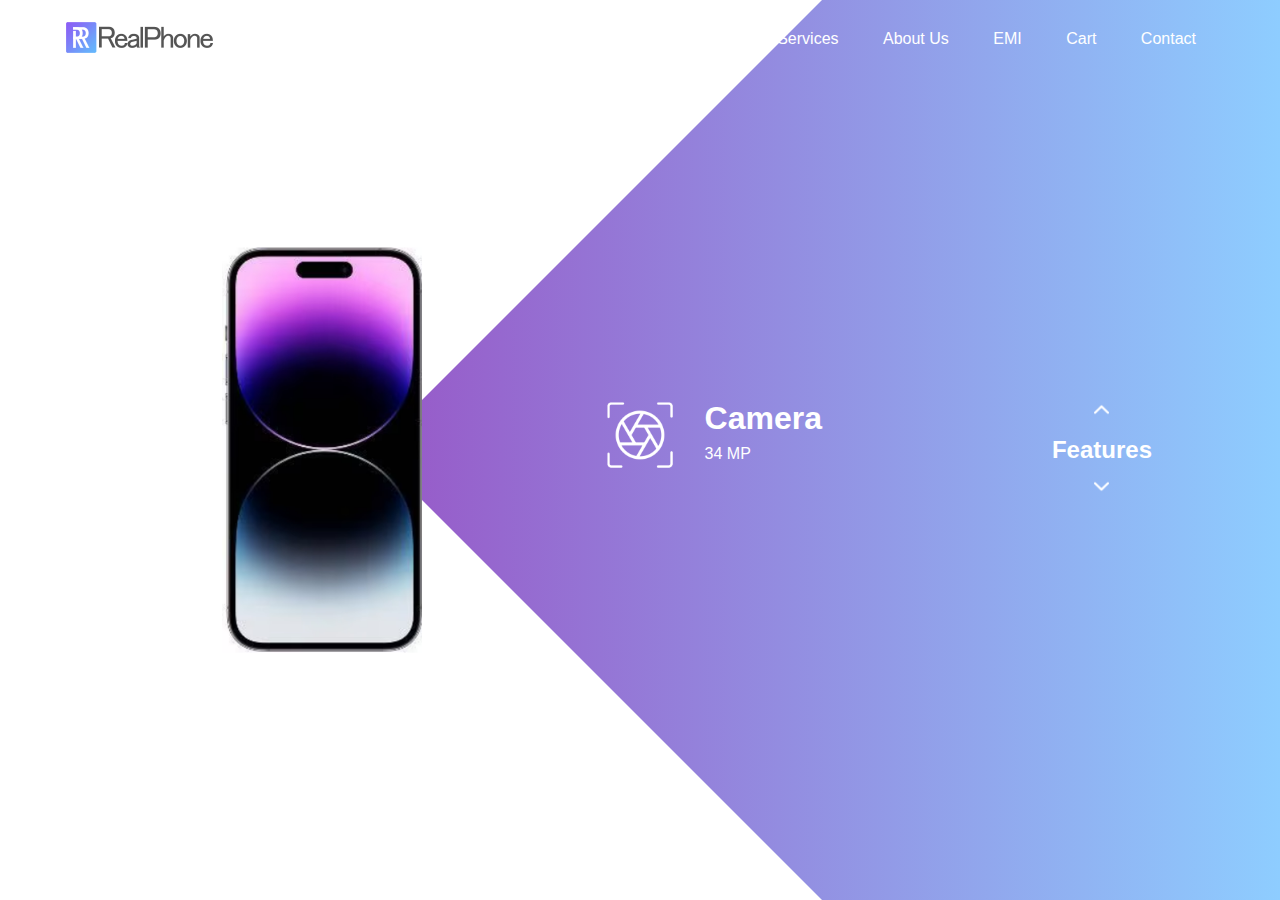
<file: index.html>
<!DOCTYPE html>
<html lang="en">
<head>
    <meta charset="UTF-8">
    <meta http-equiv="X-UA-Compatible" content="IE=edge">
    <meta name="viewport" content="width=device-width, initial-scale=1.0">
    <title>MyMobile</title>
    <link rel="stylesheet" href="style.css">
</head>
<body>
    <div class="main">
        <nav>
            <div class="logo">
                <img src="images/logo.png" alt="website logo">
            </div>
            <div class="nav-links">
                <ul>
                    <li><a href="index.html">Home</a></li>
                    <li><a href="shop.html">Shop Now</a></li>
                    <li><a href="services.html">Services</a></li>
                    <li><a href="about.html">About Us</a></li>
                    <li><a href="EMI.html">EMI</a></li>
                    <li><a href="cart.html">Cart</a></li>
                    <li><a href="contact.html">Contact</a></li>
                </ul>
            </div>
        </nav>
        <div class="information">
            <div class="overlay"></div>
            <img src="images/mobile1.png" alt="Mobile" class="mobile">
            <div id="circle">
                <div class="feature one">
                    <img src="images/camera.png" alt="camera">
                    <div>
                        <h1>Camera</h1>
                        <p>34 MP</p>
                    </div>
                </div>
                <div class="feature two">
                    <img src="images/processor.png" alt="camera">
                    <div>
                        <h1>Processor</h1>
                        <p>SnapDragon</p>
                    </div>
                </div>
                <div class="feature three">
                    <img src="images/display.png" alt="camera">
                    <div>
                        <h1>Display</h1>
                        <p>7.5 inch</p>
                    </div>
                </div>
                <div class="feature four">
                    <img src="images/battery.png" alt="camera">
                    <div>
                        <h1>Battery</h1>
                        <p>5000 mAh</p>
                    </div>
                </div>
            </div>
        </div>
        <div class="controls">
            <img src="images/arrow.png" alt="upbtn" id="upbtn">
            <h2>Features</h2>
            <img src="images/arrow.png" alt="dwbtn" id="dwbtn">    
        </div>
        <button class="next"><a href="index2.html">Next Product >></a></button>
    </div>
    <script>
        var circle = document.getElementById("circle");
        var upbtn = document.getElementById("upbtn");
        var dwbtn = document.getElementById("dwbtn");
        var rotateValue = circle.style.transform;
        var rotateSum;

        upbtn.onclick = function(){
            rotateSum = rotateValue + "rotate(-90deg)";
            circle.style.transform = rotateSum;
            rotateValue = rotateSum;
        }
        dwbtn.onclick = function(){
            rotateSum = rotateValue + "rotate(90deg)";
            circle.style.transform = rotateSum;
            rotateValue = rotateSum;
        }
    </script>
</body>
</html>
</file>
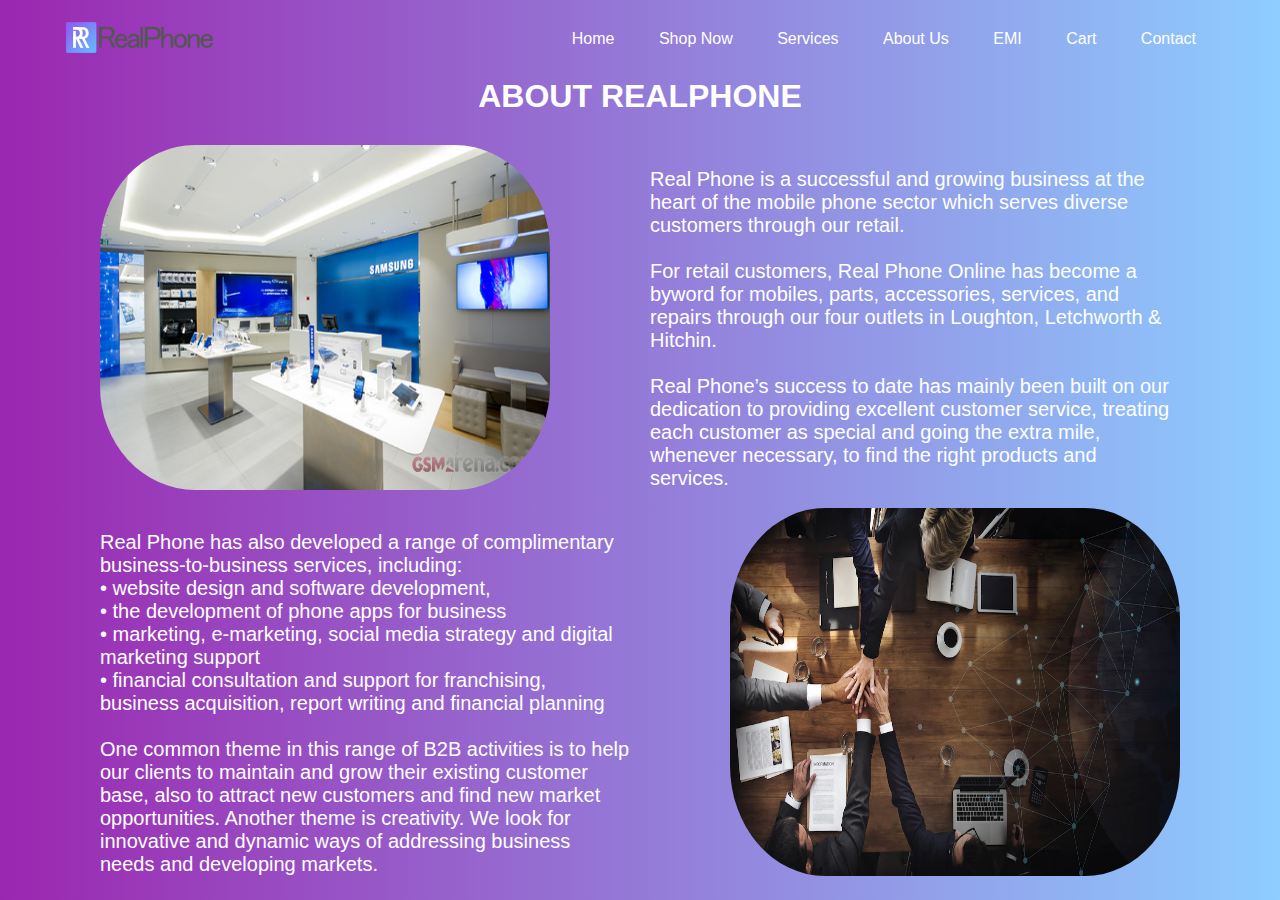
<file: about.html>
<!DOCTYPE html>
<html lang="en">
<head>
    <meta charset="UTF-8">
    <meta http-equiv="X-UA-Compatible" content="IE=edge">
    <meta name="viewport" content="width=device-width, initial-scale=1.0">
    <title>MyMobile - About Us</title>
    <link rel="stylesheet" href="style.css">
</head>
<body>
    <div class="main">
        <nav>
            <div class="logo">
                <img src="images/logo.png" alt="website logo">
            </div>
            <div class="nav-links">
                <ul>
                    <li><a href="index.html">Home</a></li>
                    <li><a href="shop.html">Shop Now</a></li>
                    <li><a href="services.html">Services</a></li>
                    <li><a href="about.html">About Us</a></li>
                    <li><a href="EMI.html">EMI</a></li>
                    <li><a href="cart.html">Cart</a></li>
                    <li><a href="contact.html">Contact</a></li>
                </ul>
            </div>
        </nav>
        <div class="head">
            <h1>ABOUT REALPHONE</h1>
        </div>
        <div class="about1">
            <img src="images/Abimage1.jpg" alt="image1">
            <p><br>Real Phone is a successful and growing business at the heart of the mobile phone sector which serves diverse customers through our retail.
                <br>
                <br>
                For retail customers, Real Phone Online has become a byword for mobiles, parts, accessories, services, and repairs through our four outlets in Loughton, Letchworth & Hitchin.
                <br>
                <br>
                Real Phone’s success to date has mainly been built on our dedication to providing excellent customer service, treating each customer as special and going the extra mile, whenever necessary, to find the right products and services.</p>
        </div>
        <br>
        <div class="about2">
            <p><br>Real Phone has also developed a range of complimentary business-to-business services, including:
                <br>
                • website design and software development,
                <br>
                • the development of phone apps for business
                <br>
                • marketing, e-marketing, social media strategy and digital marketing support
                <br>
                • financial consultation and support for franchising, business acquisition, report writing and financial planning
                <br>
                <br>
                One common theme in this range of B2B activities is to help our clients to maintain and grow their existing customer base, also to attract new customers and find new market opportunities. Another theme is creativity. We look for innovative and dynamic ways of addressing business needs and developing markets.
                <img src="images/abimage2.jpg" alt="image1">
        </div>
    </div>
</body>
</file>
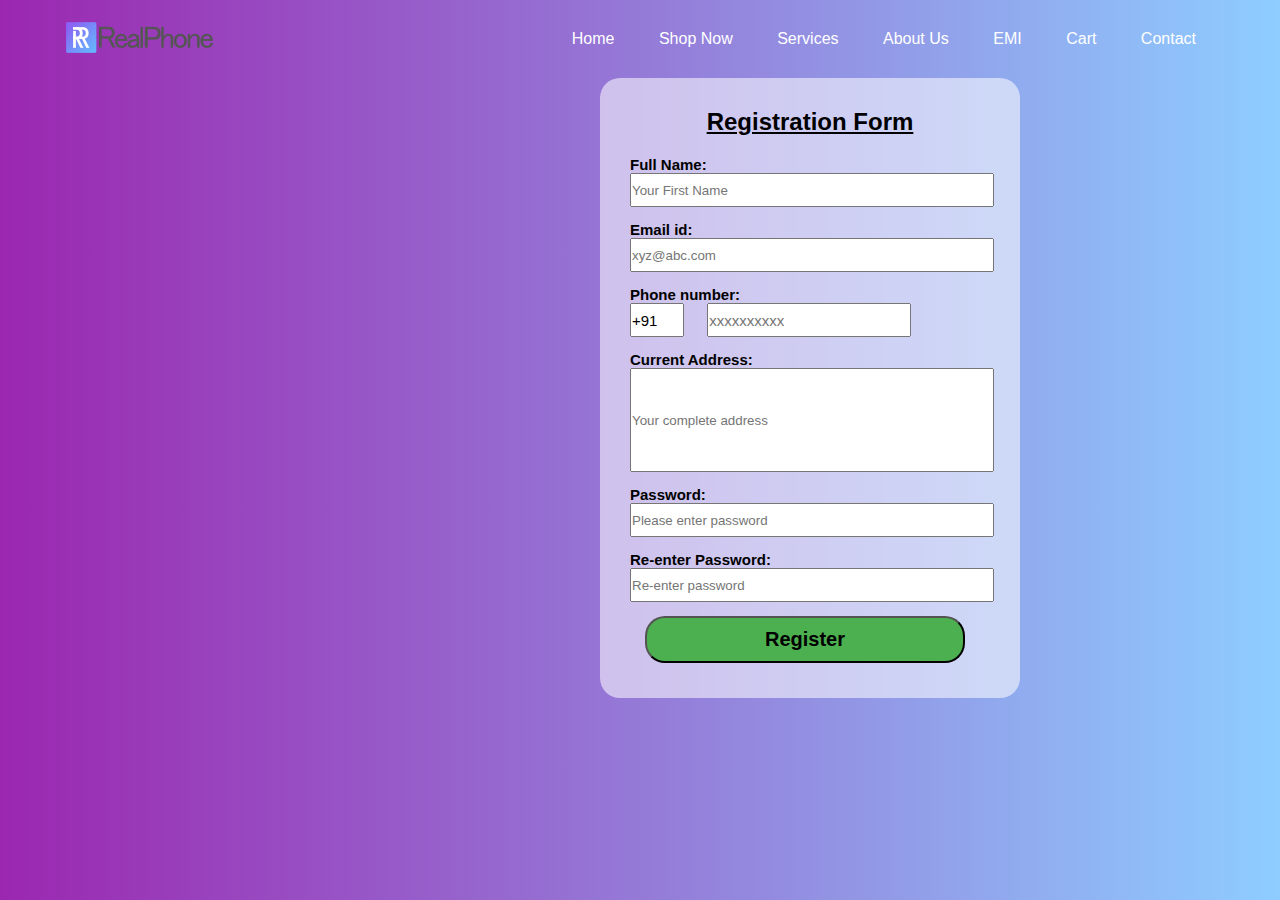
<file: contact.html>
<!DOCTYPE html>
<html lang="en">
<head>
    <meta charset="UTF-8">
    <meta http-equiv="X-UA-Compatible" content="IE=edge">
    <meta name="viewport" content="width=device-width, initial-scale=1.0">
    <title>MyMobile - Contact</title>
    <link rel="stylesheet" href="style.css">
</head>
<body>
    <div class="main">
        <nav>
            <div class="logo">
                <img src="images/logo.png" alt="website logo">
            </div>
            <div class="nav-links">
                <ul>
                    <li><a href="index.html">Home</a></li>
                    <li><a href="shop.html">Shop Now</a></li>
                    <li><a href="services.html">Services</a></li>
                    <li><a href="about.html">About Us</a></li>
                    <li><a href="EMI.html">EMI</a></li>
                    <li><a href="cart.html">Cart</a></li>
                    <li><a href="contact.html">Contact</a></li>
                </ul>
            </div>
        </nav>
        <div class="form">
            <h1>Registration Form</h1>
            <p>Full Name:</p>
            <input type="text" name="fname" placeholder="Your First Name" id="fname" ><br><br>
            <p>Email id:</p>
            <input type="email" name="email" placeholder="xyz@abc.com" id="email"><br><br>
            <p>Phone number:</p>
            <input type="text" id="code" placeholder="Country Code"  value="+91" size="2"/>   
            <input type="text" placeholder="xxxxxxxxxx" id="number"  placeholder="phone no." size="10"/ required><br><br>
            <p>Current Address:</p>
            <input type="text" name="address" placeholder="Your complete address" id="address"><br><br>
            <p>Password:</p>
            <input type="password" name="pass" placeholder="Please enter password" id="pass"><br><br>
            <p>Re-enter Password:</p>
            <input type="password" name="pass" placeholder="Re-enter password" id="pass"><br><br>
            <button class="sub">Register</button>

        </div>
    </div>
</body>
</file>
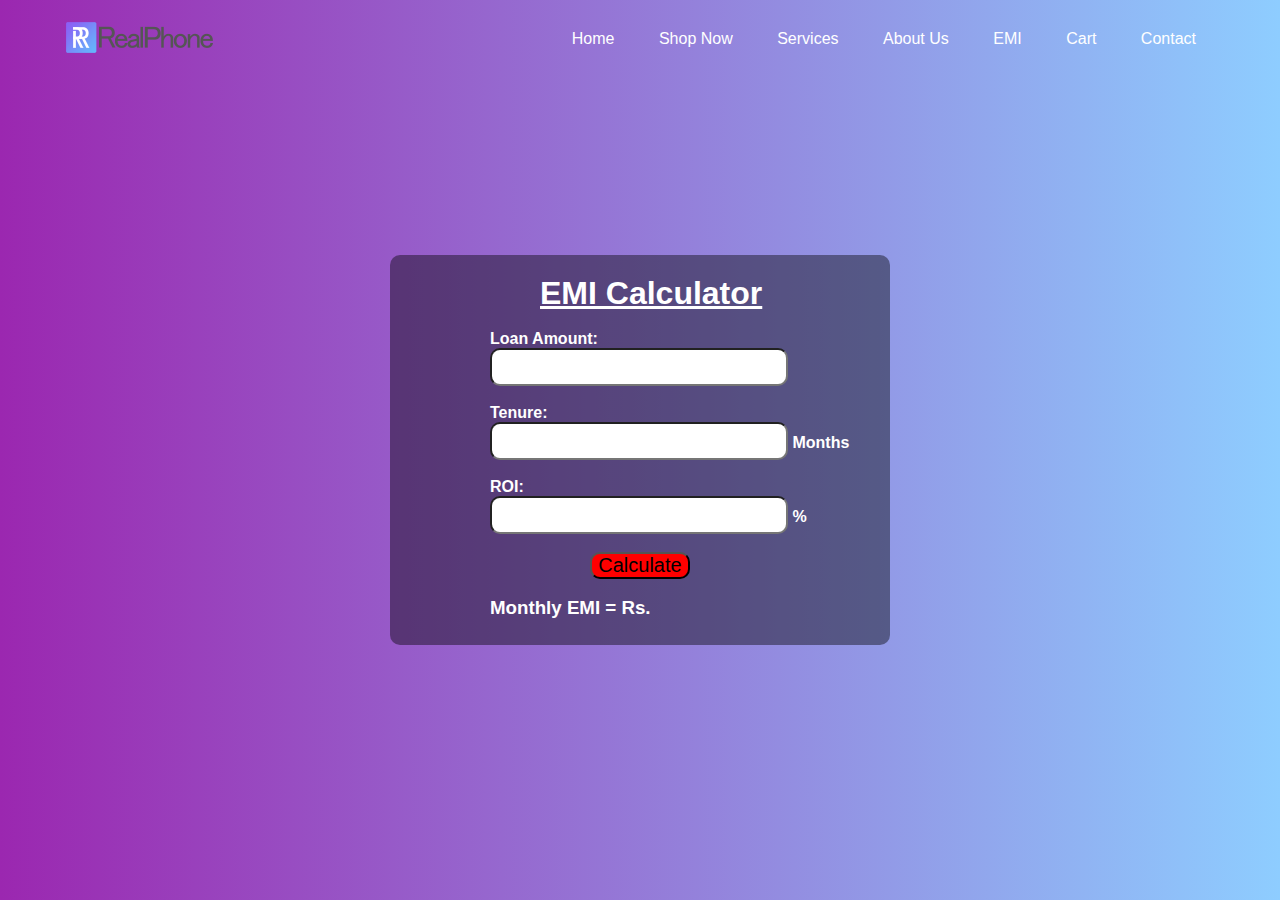
<file: EMI.html>
<!DOCTYPE html>
<html lang="en">
<head>
    <meta charset="UTF-8">
    <meta http-equiv="X-UA-Compatible" content="IE=edge">
    <meta name="viewport" content="width=device-width, initial-scale=1.0">
    <title>MyMobile - EMI Calculator</title>
    <link rel="stylesheet" href="style.css">
</head>
<body>
    <div class="main">
        <nav>
            <div class="logo">
                <img src="images/logo.png" alt="website logo">
            </div>
            <div class="nav-links">
                <ul>
                    <li><a href="index.html">Home</a></li>
                    <li><a href="shop.html">Shop Now</a></li>
                    <li><a href="services.html">Services</a></li>
                    <li><a href="about.html">About Us</a></li>
                    <li><a href="EMI.html">EMI</a></li>
                    <li><a href="cart.html">Cart</a></li>
                    <li><a href="contact.html">Contact</a></li>
                </ul>
            </div>
        </nav>
        <div class="emi">
            <h1>EMI Calculator</h1><br>
            <p>Loan Amount:</p>
            <input type="number" name="amount" id="amount"><br><br>
            <p>Tenure:</p>
            <input type="number" name="amount" id="tenure"> Months<br><br>
            <p>ROI:</p>
            <input type="number" name="amount" id="roi"> %<br><br>
            <button onclick="Calculate()" id="cal">Calculate</button><br><br>
            <h3>Monthly EMI = Rs.<span style="font-weight: 20px; color: white;" id="output"></span></h3>
        </div>
    <script>
        function Calculate(){
            amount = document.getElementById("amount").value;
            tenure = document.getElementById("tenure").value;
            roi = document.getElementById("roi").value;
            const interest = (amount * (roi * 0.01)) / tenure;
            let emi = ((amount / tenure) + interest).toFixed(2);
            emi = emi.toString().replace(/\B(?=(\d{3})+(?!\d))/g, ",");
            document.getElementById("output").innerHTML=emi
        }
    </script>
</body>
</html>
</file>
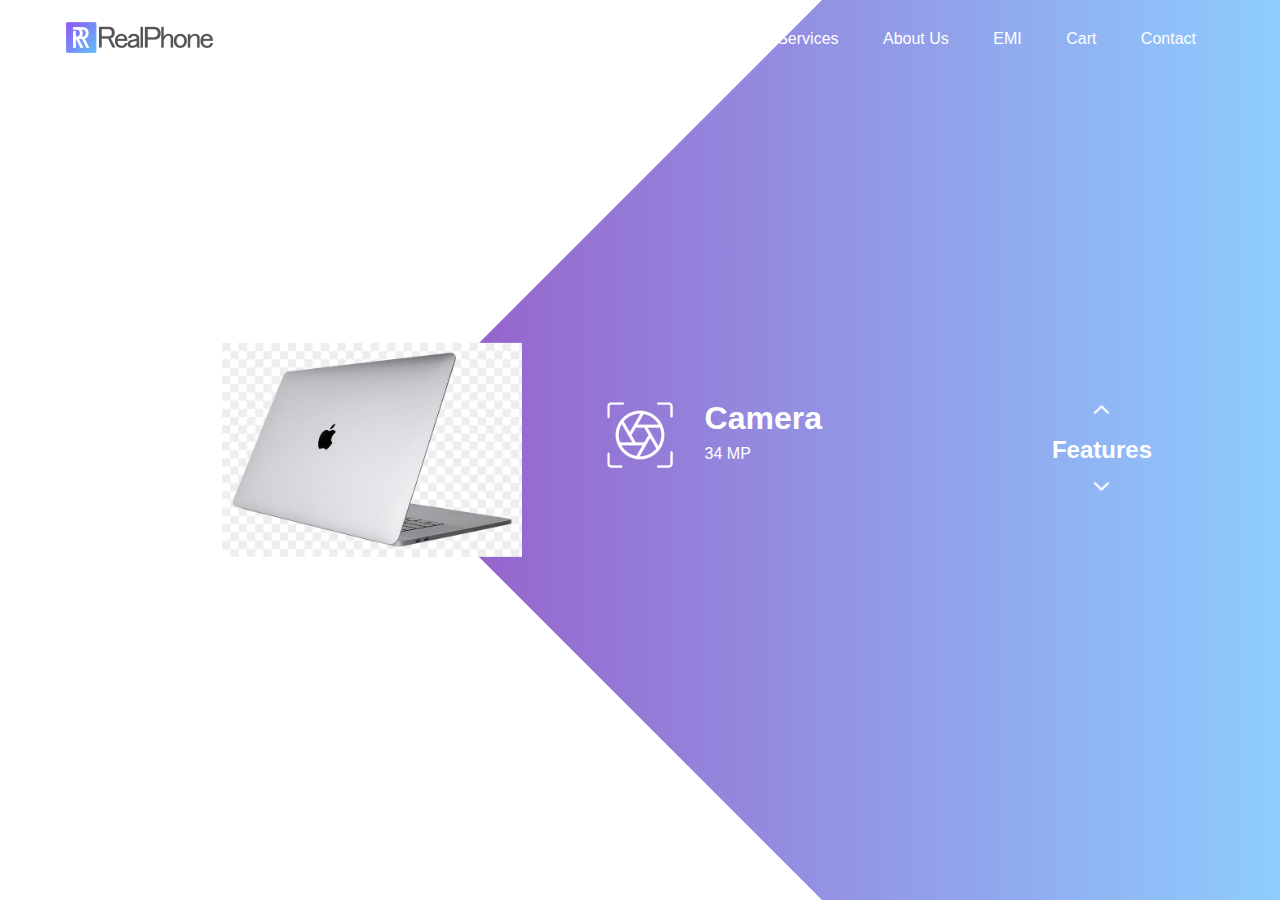
<file: index2.html>
<!DOCTYPE html>
<html lang="en">
<head>
    <meta charset="UTF-8">
    <meta http-equiv="X-UA-Compatible" content="IE=edge">
    <meta name="viewport" content="width=device-width, initial-scale=1.0">
    <title>MyMobile</title>
    <link rel="stylesheet" href="style.css">
</head>
<body>
    <div class="main">
        <nav>
            <div class="logo">
                <img src="images/logo.png" alt="website logo">
            </div>
            <div class="nav-links">
                <ul>
                    <li><a href="index.html">Home</a></li>
                    <li><a href="shop.html">Shop Now</a></li>
                    <li><a href="services.html">Services</a></li>
                    <li><a href="about.html">About Us</a></li>
                    <li><a href="EMI.html">EMI</a></li>
                    <li><a href="#">Cart</a></li>
                    <li><a href="contact.html">Contact</a></li>
                </ul>
            </div>
        </nav>
        <div class="information">
            <div class="overlay"></div>
            <img src="images/laptop1.png" alt="Mobile" class="laptop">
            <div id="circle">
                <div class="feature one">
                    <img src="images/camera.png" alt="camera">
                    <div>
                        <h1>Camera</h1>
                        <p>34 MP</p>
                    </div>
                </div>
                <div class="feature two">
                    <img src="images/processor.png" alt="camera">
                    <div>
                        <h1>Processor</h1>
                        <p>SnapDragon</p>
                    </div>
                </div>
                <div class="feature three">
                    <img src="images/display.png" alt="camera">
                    <div>
                        <h1>Display</h1>
                        <p>7.5 inch</p>
                    </div>
                </div>
                <div class="feature four">
                    <img src="images/battery.png" alt="camera">
                    <div>
                        <h1>Battery</h1>
                        <p>5000 mAh</p>
                    </div>
                </div>
            </div>
        </div>
        <div class="controls">
            <img src="images/arrow.png" alt="upbtn" id="upbtn">
            <h2>Features</h2>
            <img src="images/arrow.png" alt="dwbtn" id="dwbtn">    
        </div>
        <button class="next"><a href="index.html"> << Previous Product</a></button>
    </div>
    <script>
        var circle = document.getElementById("circle");
        var upbtn = document.getElementById("upbtn");
        var dwbtn = document.getElementById("dwbtn");
        var rotateValue = circle.style.transform;
        var rotateSum;

        upbtn.onclick = function(){
            rotateSum = rotateValue + "rotate(-90deg)";
            circle.style.transform = rotateSum;
            rotateValue = rotateSum;
        }
        dwbtn.onclick = function(){
            rotateSum = rotateValue + "rotate(90deg)";
            circle.style.transform = rotateSum;
            rotateValue = rotateSum;
        }
    </script>
</body>
</html>
</file>
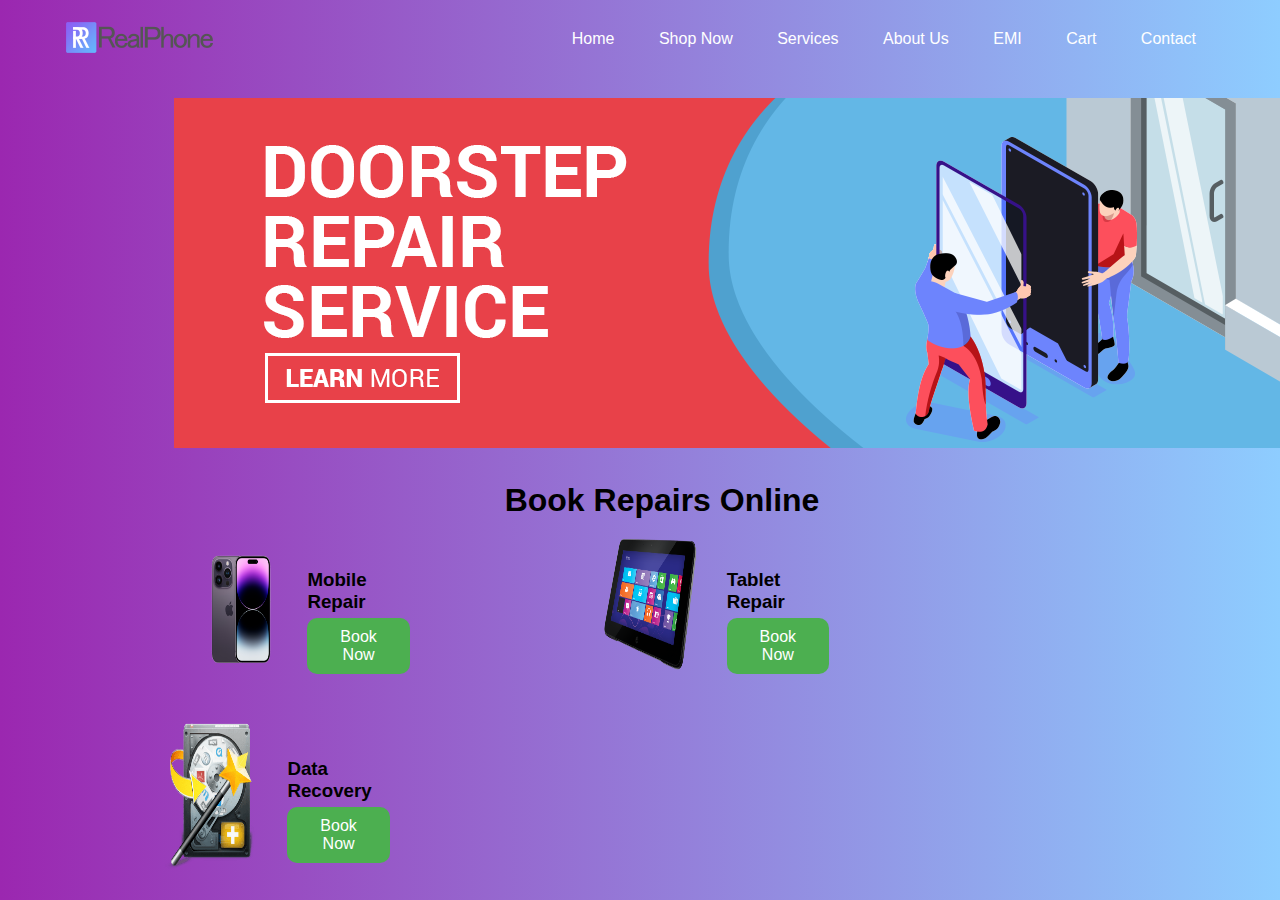
<file: services.html>
<!DOCTYPE html>
<html lang="en">
<head>
    <meta charset="UTF-8">
    <meta http-equiv="X-UA-Compatible" content="IE=edge">
    <meta name="viewport" content="width=device-width, initial-scale=1.0">
    <title>MyMobile - Services</title>
    <link rel="stylesheet" href="style.css">
</head>
<body>
    <div class="main">
        <nav>
            <div class="logo">
                <img src="images/logo.png" alt="website logo">
            </div>
            <div class="nav-links">
                <ul>
                    <li><a href="index.html">Home</a></li>
                    <li><a href="shop.html">Shop Now</a></li>
                    <li><a href="services.html">Services</a></li>
                    <li><a href="about.html">About Us</a></li>
                    <li><a href="EMI.html">EMI</a></li>
                    <li><a href="cart.html">Cart</a></li>
                    <li><a href="contact.html">Contact</a></li>
                </ul>
            </div>
        </nav>
        <div class="door">
            <img src="images/door step.png" alt="door">
        </div>
        <div class="service1">
            <h1>Book Repairs Online</h1>
            <div class="phone"> 
                <img src="images/phone1.png" alt="phone">
                <h3>Mobile Repair
                    <button class="book">Book Now</button>
                </h3>       
            </div>
            <div class="tab">
                <img src="images/tab.png" alt="phone">   
                <h3>Tablet Repair
                    <button class="book">Book Now</button>
                </h3>       
            </div>
            <div class="data">  
                <img src="images/data1.png" alt="data">  
                <h3>Data Recovery<button class="book">Book Now</button></h3>       
            </div>
        </div>
        
    </div>
</body>
</file>
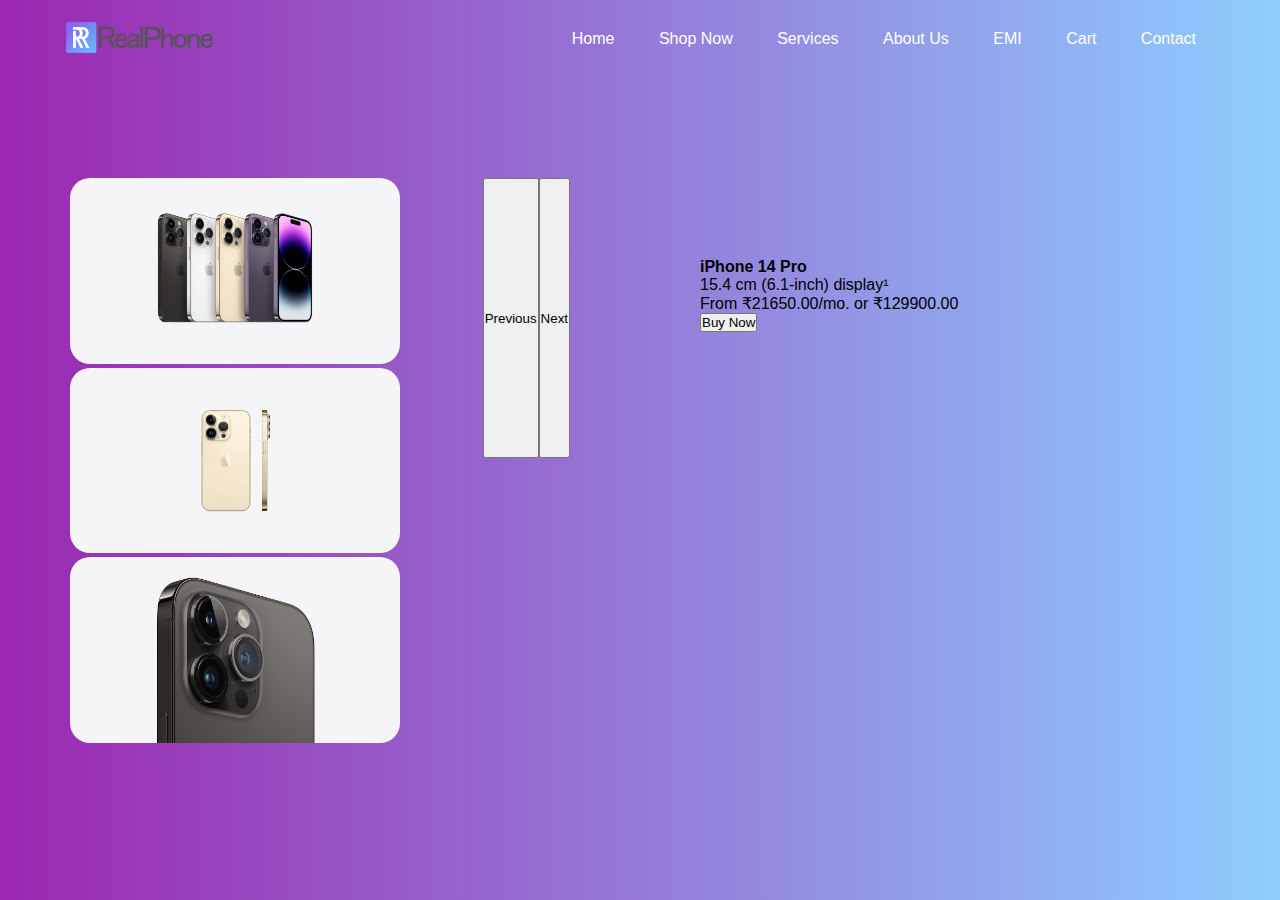
<file: shop.html>
<!DOCTYPE html>
<html lang="en">
<head>
    <meta charset="UTF-8">
    <meta http-equiv="X-UA-Compatible" content="IE=edge">
    <meta name="viewport" content="width=device-width, initial-scale=1.0">
    <title>MyMobile - About Us</title>
    <link rel="stylesheet" href="style.css">
    <link href="https://cdn.jsdelivr.net/npm/bootstrap@5.3.0-alpha1/dist/css/bootstrap.min.css" rel="stylesheet" integrity="sha384-GLhlTQ8iRABdZLl6O3oVMWSktQOp6b7In1Zl3/Jr59b6EGGoI1aFkw7cmDA6j6gD" crossorigin="anonymous">
</head>
<body>
    <div class="main">
        <nav>
            <div class="logo">
                <img src="images/logo.png" alt="website logo">
            </div>
            <div class="nav-links">
                <ul>
                    <li><a href="index.html">Home</a></li>
                    <li><a href="shop.html">Shop Now</a></li>
                    <li><a href="services.html">Services</a></li>
                    <li><a href="about.html">About Us</a></li>
                    <li><a href="EMI.html">EMI</a></li>
                    <li><a href="cart.html">Cart</a></li>
                    <li><a href="contact.html">Contact</a></li>
                </ul>
            </div>
        </nav>
        <div id="carouselExample" class="carousel slide">
            <div class="carousel-inner">
              <div class="carousel-item active">
                <img src="images/iphone-14-pro-finish-select-202209-6-1inch_GEO_EMEA.jpg" class="d-block w-100" alt="...">
              </div>
              <!-- <div class="carousel-item">
                <img src="images/iphone-14-pro-finish-select-202209-6-1inch_AV1.jpg" class="d-block w-100" alt="..." style="height: 300px;">
              </div> -->
              <div class="carousel-item">
                <img src="images/iphone-14-pro-finish-select-202209-6-1inch_AV2_GEO_EMEA.jpg" class="d-block w-100" alt="...">
              </div>
              <div class="carousel-item">
                <img src="images/iphone-14-pro-finish-select-202209-6-1inch_AV3.jpg" class="d-block w-100" alt="...">
              </div>
            </div>
            <button class="carousel-control-prev" type="button" data-bs-target="#carouselExample" data-bs-slide="prev">
              <span class="carousel-control-prev-icon" aria-hidden="true"></span>
              <span class="visually-hidden">Previous</span>
            </button>
            <button class="carousel-control-next" type="button" data-bs-target="#carouselExample" data-bs-slide="next">
              <span class="carousel-control-next-icon" aria-hidden="true"></span>
              <span class="visually-hidden">Next</span>
            </button>
          </div>
          <div class="details">
            <h4>iPhone 14 Pro</h4>
            <p>15.4 cm (6.1-inch) display¹</p>
            From ₹21650.00/mo.
            or ₹129900.00
            <br>
            <button type="button" class="btn btn-primary" onclick="phoneCart()">Buy Now</button>
          </div>
    </div>
    <script src="https://cdn.jsdelivr.net/npm/bootstrap@5.3.0-alpha1/dist/js/bootstrap.bundle.min.js" integrity="sha384-w76AqPfDkMBDXo30jS1Sgez6pr3x5MlQ1ZAGC+nuZB+EYdgRZgiwxhTBTkF7CXvN" crossorigin="anonymous"></script>
</body>
</file>
<file: style.css>
*{
    margin: 0;
    padding: 0;
    font-family:Arial, Helvetica, sans-serif;
}

.main{
    width: 100%;
    height: 100vh;
    position: relative;
    overflow: hidden;
    /* background-color: aqua; */
    background: linear-gradient(to right, #9b27b0, #8ecdff);
    z-index: 1;
}

nav{
    width: 90%;
    position: sticky;
    margin: 20px auto;
    z-index: 1;
    display: flex;
    align-items: center;
    font-size: 15px;
}

.logo{
    flex-basis: 20%;  
}

.logo img{
    width: 150px;
}

.nav-links{
    flex: 1;
    text-align: right;
    font-size: 16px;
}

.nav-links ul li{
    list-style: none;
    display: inline-block;
    margin: 0 20px;
}

.nav-links ul li a{
    color: #fff;
    text-decoration: none;
    /* font-size: 20px; */
}

.information{
    width: 1000px;
    height: 1000px;
    position: absolute;
    top: 50%;
    left: -10%;
    transform: translateY(-50%);
}

#circle{
    width: 1000px;
    height: 1000px;
    position: absolute;
    top: 0;
    left: 0;
    border-radius: 50%;
    transform: rotate(0deg);
    transition: 1s;
}

.feature img{
    width: 70px;
}

.feature{
    position: absolute;
    display: flex;
    color: #fff;
}

.feature div{
    margin-left: 30px;
}

.feature div p{
    margin-top: 8px;
}

.one{
    top: 450px;
    right: 50px;
}

.two{
    top: 150px;
    left: 350px;
    transform: rotate(-90deg);
}

.three{
    bottom: 450px;
    left: 50px;
    transform: rotate(-180deg);
}

.four{
    bottom: 150px;
    right: 350px;
    transform: rotate(-270deg);
}

.mobile{
    width: 200px;
    position:absolute;
    top: 50%;
    left: 35%;
    transform: translateY(-50%);
    z-index: 1;
}
.laptop{
    /* mix-blend-mode: multiply; */
    width: 300px;
    position:absolute;
    top: 50%;
    left: 35%;
    transform: translateY(-50%);
    z-index: 1;

    
}
.controls{
    position: absolute;
    right: 10%;
    top: 50%;
    transform: translateY(-50%);
    text-align: center;
}

.controls h2{
    margin: 15px 0;
    color: white;
}

#upbtn{
    width: 15px;
    cursor: pointer;
}

#dwbtn{
    width: 15px;
    cursor: pointer;
    transform: rotate(180deg);
}

.next{
    position: absolute;
    display: flex;
    background-color: #4CAF50;
    color: rgb(255, 255, 255); 
    position: relative;
    left: 1285px;   
    top: 400px;
    padding: 5px;
    width: 100px;
    text-align: left;
    border-radius: 10px;
    font-size: 15px;
    font-weight: bold;
}

.overlay{
    width: 0%;
    height: 0%;
    border-top: 500px solid white;
    border-right: 500px solid transparent;
    border-bottom: 500px solid  white;
    border-left: 500px solid white;
    position: absolute;
    left: 0;
    top: 0;
}

.head h1{
    text-align: center;
    padding-bottom: 30px;
    color: white;
}

.about1 {
    display: flex;
    color: white;
}
.about1 img{
    align-items: left;
    padding-right: 100px;
    width: 450px;
    padding-left: 100px;
    border-radius: 30%;
}

.about1 p{
    text-align: left;
    padding-right: 100px;
    font-size: 20px;
}

.about2 {
    display: flex;
    color: white;
    
}
.about2 img{
    align-items: left;
    padding-right: 100px;
    width: 450px;
    padding-left: 100px;
    display: inline-flex;
    border-radius: 30%;
}

.about2 p{
    text-align: left;
    padding-left: 100px;
    font-size: 20px;
    display: inline-flex;
}

.door{
    width: 100%;
    position: relative;
    left: 12%;
    padding: 20px;
}

.service1{
    width: 80%;
    height: 30%;
    position: relative;
    left: 150px;
    /* border: 2px solid red; */
}

.service1 h1{
    text-align: center;
    padding: 10px
}

.phone{
    display: inline-flex;
    /* background-color: white; */
    width: 20%;
    height: 70%;
    position: relative;
    left: 40px;
    margin-right: 230px;
    /* padding-right: 20px; */
}
.phone h3{
    position: relative;
    top: 40px;
    left: 15px;
}


.tab{
    display: inline-flex;
    /* background-color: white; */
    width: 20%;
    height: 70%;
    position: relative;
    left: 10px;
    margin-right: 200px;
}

.tab h3{
    position: relative;
    top: 40px;
    left: 5px;
    left: 25px; 
}

.data{
    display: inline-flex;
    /* background-color: white; */
    width: 20%;
    height: 70%;
    position: relative;
    left: 10px;
    
}

.data h3{
    position: relative;
    top: 40px;
    left: 25px;   
}

.phone img{
    display: flex;
    width: 50%;
    height: 80%;
}

.data img{
    display: flex;
    width: 50%;
    height: 80%;
}
.tab img{
    display: flex;
    width: 50%;
    height: 80%;
}

.book {
    background-color: #4CAF50; /* Green */
    border: none;
    color: white;
    padding: 10px 22px;
    text-align: center;
    text-decoration: none;
    display: inline-block;
    font-size: 16px;
    border-radius: 10px;
    margin-top: 5px;
  }

.emi {
    width: 400px;
    height: 370px;
    background-color: rgba(0, 0, 0, 0.414);
    position: absolute;
    left: 50%;
    top: 50%;
    transform: translateX(-50%) translateY(-50%);
    padding: 20px 0px 0px 100px;
    border-radius: 10px;
    color: white;
    font-weight: bold;
}

.emi h1{
    position: relative;
    left: 50px;
    text-decoration-line: underline;
    text-decoration-style: solid;
    color: rgb(255, 255, 255);
    /* border: 1px solid black; */
    
}


.emi input{
    
    height: 20px;
    width: 70%;
    background-color: rgb(255, 255, 255);
    font-size: 20px;
    color: rgb(0, 0, 0);
    padding: 7px;
    border-radius: 10px;
}

#cal{
    background-color: red;
        color: rgb(0, 0, 0);
        font-size: 20px;
        width: 100px;
        align-content: center;
        margin-left: 100px;
        cursor: pointer;
        border-radius: 10px;
    }

#cal:hover {
        box-shadow: 0 6px 10px 0 rgba(0, 0, 0, 0.2);
      }

.form{
    background-color: rgba(255, 255, 255, 0.553);
    width: 400px;
    height: 600px;
    display: flexbox;
    position: relative;
    left: 600px;
    padding: 10px;
    font-size: 12px;
    border-radius: 20px;
}

.form h1{
    text-align: center;
    padding: 20px;
    text-decoration: underline;
}

.form p{
    font-weight: bold;
    font-size: 15px;
    margin-left: 20px;
}

.form input{
    width: 90%;
    height: 30px;
    margin-left: 20px;
}

#code{
    width: 50px;
    font-size: 15px;
    text-align: left;
}
#number{
    width: 200px;
    font-size: 15px;
}
#address{
    height: 100px;
}

.sub{
    width: 80%;
    padding: 10px;
    text-align: center;
    background-color: #4CAF50;
    font-size: 20px;
    font-weight: bold;
    margin-left: 35px;
    border-radius: 20px;
}

.shop{
    width: 100px;
    background-color: white;
    position: relative;
    left: 300px;
    top: 100px;

}


.card-img-top{
    width: 100px;
    height: 200px;
    position: relative;
}

/* .slide{
    position: relative;
    top:100px;
    left: 70px;
    display: flex;
    background-color: rgb(255, 255, 255);
    width: 600px;
    height: 400px;
    border-radius: 20px;
} */

.carousel  {
    display: inline-flex;
    width: 500px;
    height: 280px;
    /* background-color: rgb(255, 255, 255); */
    position: relative;
    top: 100px;
    left: 70px;
    border-radius: 20px;

}

.d-block{
    height: 100%;
    width: 80%;
    border-radius: 20px;
}

.arousel-control-prev{
 
}

.carousel-control-next-icon{
    background-color: rgb(216, 216, 216);
    border-radius: 20px;
}
.carousel-control-prev-icon{
    background-color: rgb(216, 216, 216);
    border-radius: 20px;
}

.details{
    height: 100px;
    width: 200px;
    display: inline;
    position: relative;
    left: 700px;
    top: -100px;
    /* border: 2px solid rgb(0, 0, 0); */
}
</file>
